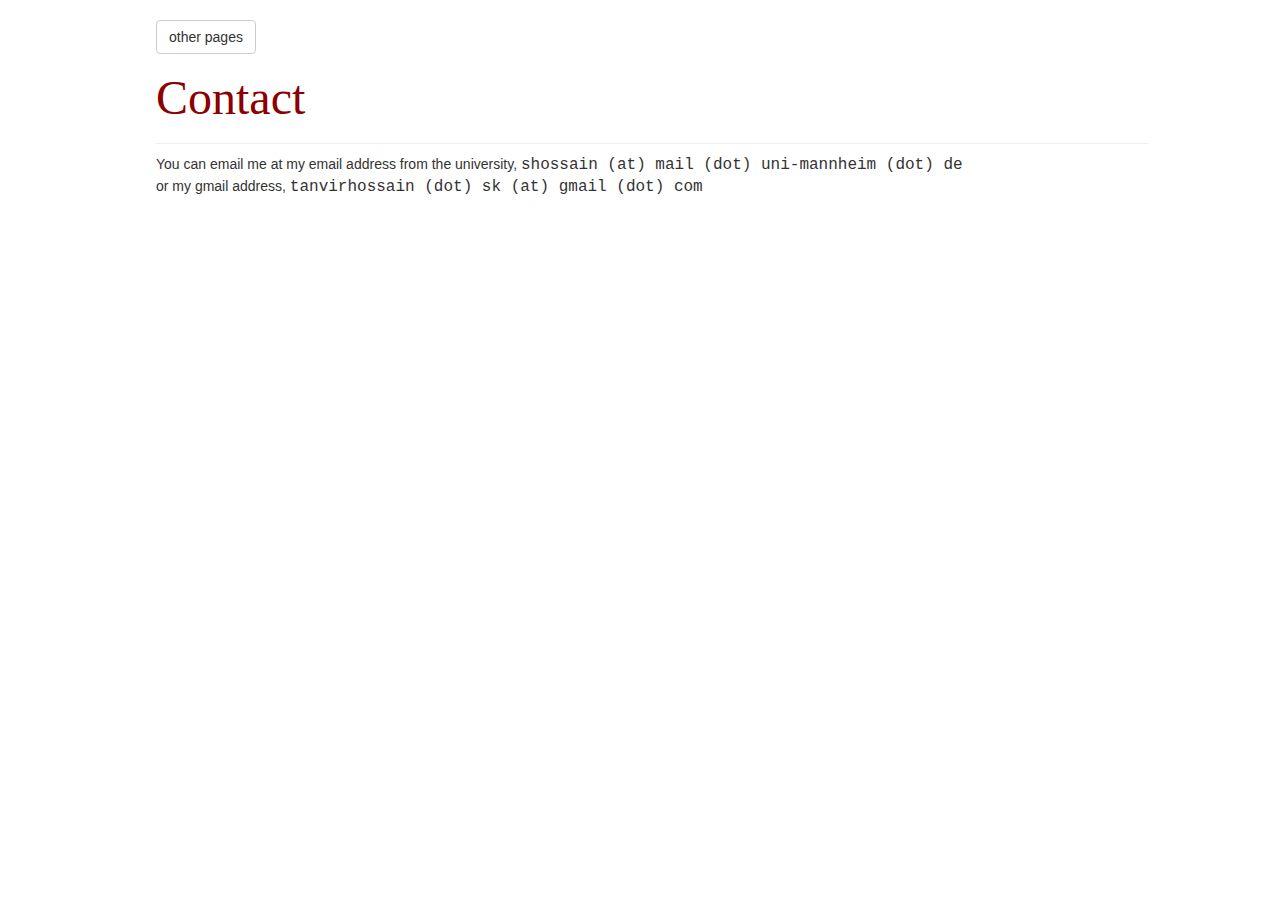
<file: contact_page.html>
<!DOCTYPE html>
<html lang="en">

<head>

    <meta charset="utf-8">
    <meta http-equiv="X-UA-Compatible" content="IE=edge">
    <meta name="viewport" content="width=device-width, shrink-to-fit=no, initial-scale=1">
    <meta name="description" content="">
    <meta name="author" content="">

    <title>
    Website - Shaikh Tanvir Hossain
    </title>

    <!-- Bootstrap Core CSS -->
    <link href="css/bootstrap.min.css" rel="stylesheet">

    <!-- Custom CSS -->
    <link href="css/simple-sidebar.css" rel="stylesheet">


    <!-- HTML5 Shim and Respond.js IE8 support of HTML5 elements and media queries -->
    <!-- WARNING: Respond.js doesn't work if you view the page via file:// -->
    <!--[if lt IE 9]>
        <script src="https://oss.maxcdn.com/libs/html5shiv/3.7.0/html5shiv.js"></script>
        <script src="https://oss.maxcdn.com/libs/respond.js/1.4.2/respond.min.js"></script>
    <![endif]-->

</head>

<body>

    <div id="wrapper">

        <!-- Sidebar -->
        <div id="sidebar-wrapper">
            <ul class="sidebar-nav">
                <li class="sidebar-brand">
                    <a href="#">
                        
                    </a>
                </li>
                <li>
                    
                </li>
                <li style="margin-bottom: 10%">
                    
                </li>
                <li>
                    <a href="index.html">Home Page</a>
                </li>

                <li>
                    <a href="https://www.dropbox.com/s/dt4a1cp834xjczz/CV.pdf?raw=true">Curriculum Vitae</a>
                </li>
                <li>
                    <a href="experiences.html">Details - Experience</a>
                </li>
                <li>
                    <a href="universitycourses.html">Details - University Courses</a>
                </li>
                <li>
                    <a href="contact_page.html">Contact</a>
                </li>
            </ul>
        </div>
        <!-- /#sidebar-wrapper -->

        <!-- Page Content -->
        <div id="page-content-wrapper">
            <div class="container-fluid">
                <div class="row">
                    <div class="col-lg-12">

                    <!-- FOR LEFT MARGIN-->
                    <div style="margin-left: 10%; margin-right: 8%">

                    <p style="text-align:left;margin:0px;padding-top:0px;overflow:hidden;text-overflow:ellipsis"> <a href="#menu-toggle" class="btn btn-default" id="menu-toggle">other pages</a>
                    <p></p> </p>


                        
                        <p><font  style="font-family:Garamond;" color="#8B0000" size="7">Contact</font> <br />
                                                    <hr style="margin:0px;padding-top:0px">
                         </p>

                         You can email me at my email address from the university, <font style="font-family:Courier " size="3">shossain (at) mail (dot) uni-mannheim (dot) de</font> 

                         <br />
                         or my gmail address, <font style="font-family:Courier " size="3">tanvirhossain (dot) sk (at) gmail (dot) com</font>
                    



                    </div>
                    </div>
                </div>
            </div>
        </div>
        <!-- /#page-content-wrapper -->

    </div>
    <!-- /#wrapper -->

    <!-- jQuery -->
    <script src="js/jquery.js"></script>

    <!-- Bootstrap Core JavaScript -->
    <script src="js/bootstrap.min.js"></script>

    <!-- Menu Toggle Script -->
    <script>
    $("#menu-toggle").click(function(e) {
        e.preventDefault();
        $("#wrapper").toggleClass("toggled");
    });
    </script>

</body>

</html>
</file>
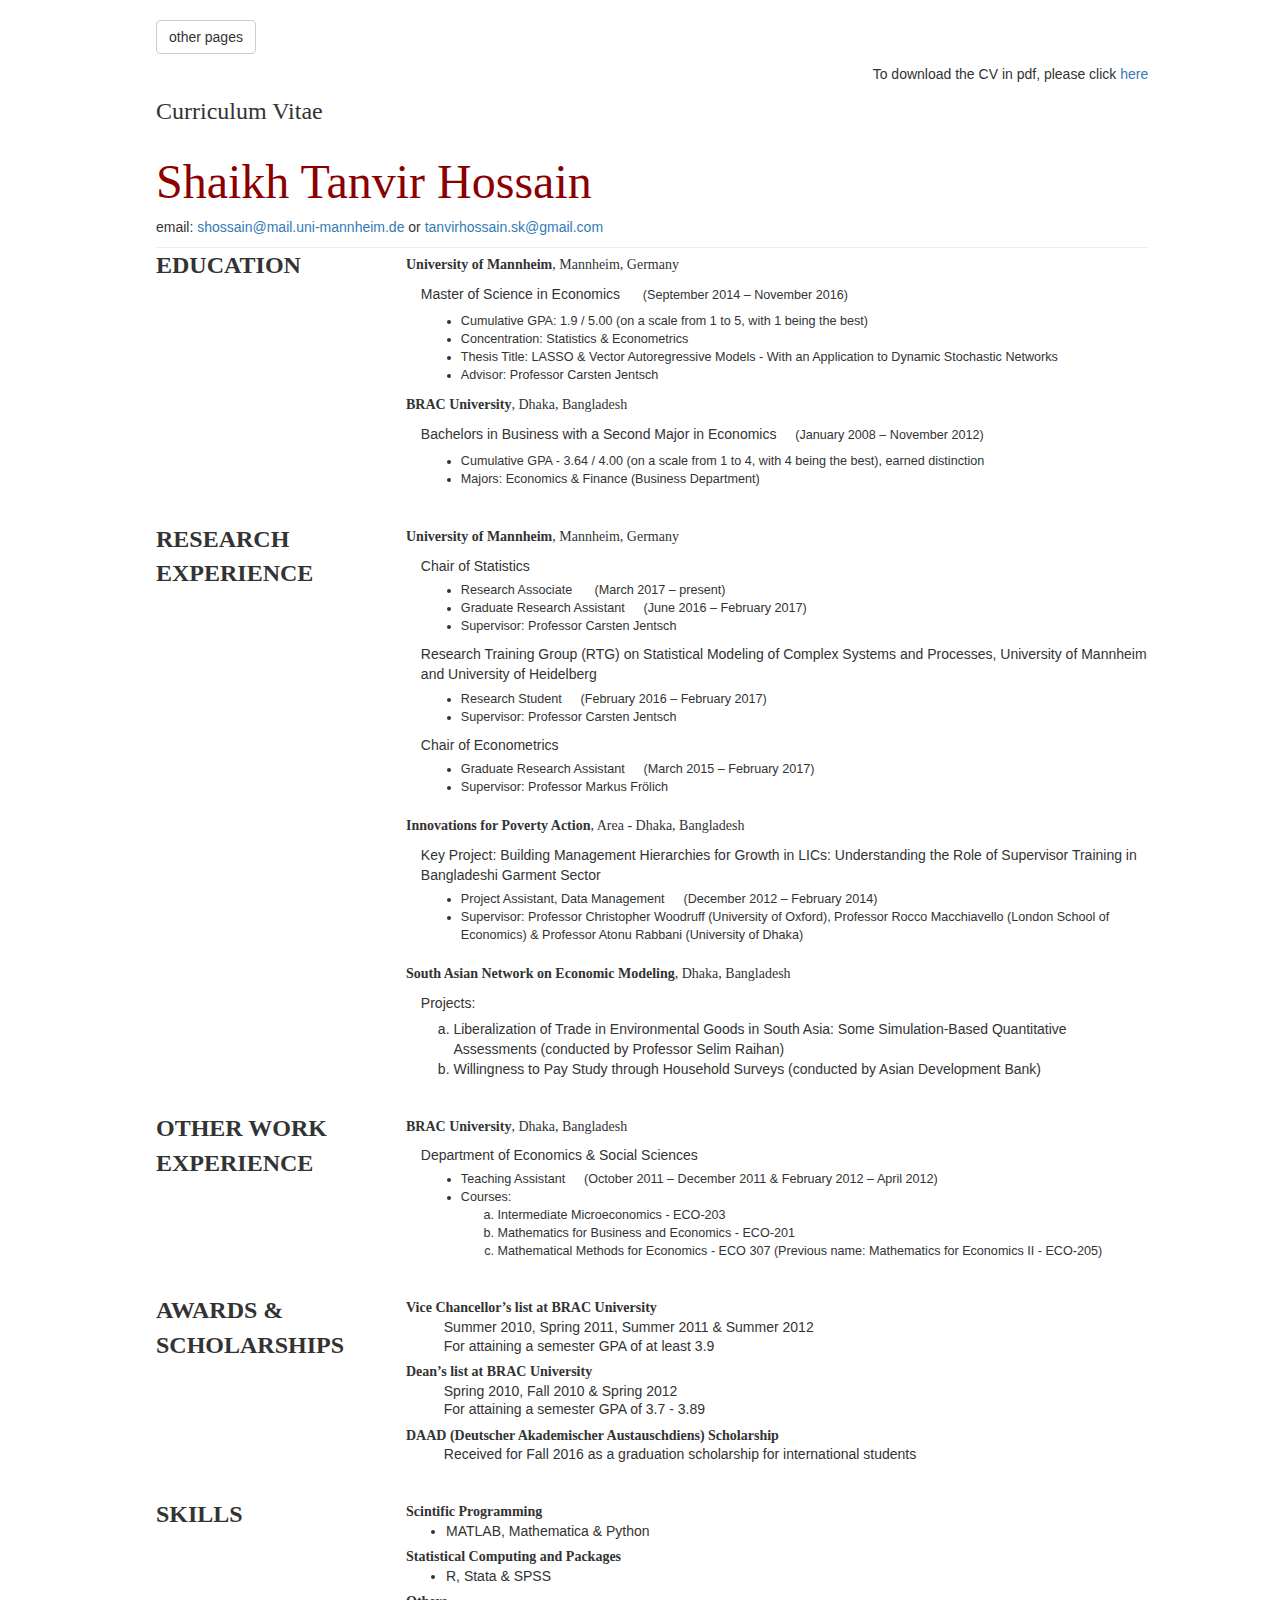
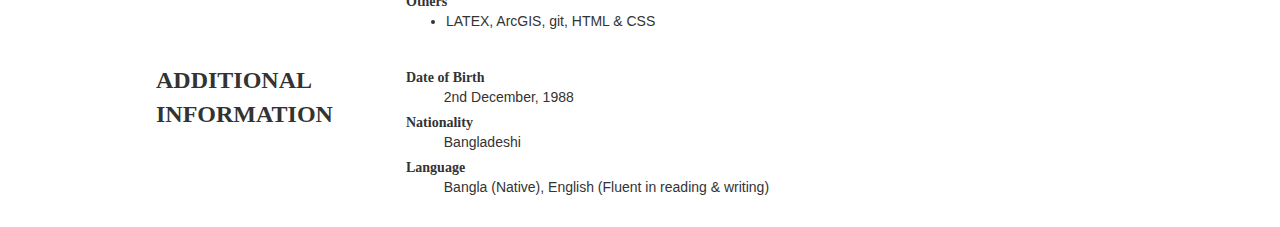
<file: CV.html>
<!DOCTYPE html>
<html>

<head>

    <meta charset="utf-8">
    <meta http-equiv="X-UA-Compatible" content="IE=edge">
    <meta name="viewport" content="width=device-width, shrink-to-fit=no, initial-scale=1">
    <meta name="description" content="">
    <meta name="author" content="">

    <title>
    Curriculum Vitae - Shaikh Tanvir Hossain
    </title>

    <!-- Bootstrap Core CSS -->
    <link href="css/bootstrap.min.css" rel="stylesheet">

                        <style type="text/css">
                        
                           #left {
                          width: 250px;
                          float: left;
                        }
                        #right {
                          margin-left: 250px;
                          /* Change this to whatever the width of your left column is*/
                          
                          /* width: 700px; removing this would make it float*/
                        }
                        .clear {
                          clear: both;
                        }
                        article {
                         -webkit-column-count: 2;
                         -moz-column-count: 2;
                        column-count: 2;
                        }
                        </style>


    <!-- Custom CSS -->
    <link href="css/simple-sidebar.css" rel="stylesheet">

    <!-- HTML5 Shim and Respond.js IE8 support of HTML5 elements and media queries -->
    <!-- WARNING: Respond.js doesn't work if you view the page via file:// -->
    <!--[if lt IE 9]>
        <script src="https://oss.maxcdn.com/libs/html5shiv/3.7.0/html5shiv.js"></script>
        <script src="https://oss.maxcdn.com/libs/respond.js/1.4.2/respond.min.js"></script>
    <![endif]-->

</head>

<body>

    <div id="wrapper">

        <!-- Sidebar -->
        <div id="sidebar-wrapper">
            <ul class="sidebar-nav">
                <li class="sidebar-brand">
                    <a href="#">
                        
                    </a>
                </li>
                <li>
                    <a href="index.html">Home Page</a>
                </li>
                <li>
                    <a href="https://www.dropbox.com/s/dt4a1cp834xjczz/CV.pdf?raw=true">Curriculum Vitae</a>
                </li>
                <li>
                    <a href="experiences.html">Details - Experience</a>
                </li>
                <li>
                    <a href="universitycourses.html">Details - University Courses</a>
                </li>
                <li>
                    <a href="contact_page.html">Contact</a>
                </li>
            </ul>
        </div>
        <!-- /#sidebar-wrapper -->

        <!-- Page Content -->
        <div id="page-content-wrapper">
            <div class="container-fluid">
                <div class="row">
                    <div class="col-lg-12">

                    <div style="margin-left: 10%; margin-right: 8%">

                        <p style="text-align:left;margin:0px;padding-top:0px;overflow:hidden;text-overflow:ellipsis"> <a href="#menu-toggle" class="btn btn-default" id="menu-toggle">other pages</a>
                        <p></p>
                        <p  style="text-align:right;margin:0px;padding-top:0px;overflow:hidden;text-overflow:ellipsis">To download the CV in pdf, please click <a href="https://www.dropbox.com/s/hthcqsj54qeayi4/CV.pdf?raw=true">here</a></p>
                        </p>
                         <p><font  style="font-family:Garamond;"  size="5">Curriculum Vitae</font> <br /> <br /> <font  style="font-family:Garamond;" color="#8B0000" size="7">Shaikh Tanvir Hossain </font>
                         <br />
                         email: <a href="mailto:shossain@mail.uni-mannheim.de">shossain@mail.uni-mannheim.de</a> or <a href="mailto:tanvirhossain.sk@gmail.com"> tanvirhossain.sk@gmail.com</a> 
                         </p>
                        <hr style="margin:0px;padding-top:0px"> 

                        <div id="left">
                                  <font size="5" style="font-family: Garamond"><b>EDUCATION</b></font>
                        </div>
                        <div id="right">
                            <p style="font-family:serif;margin-top:.2cm">
                                <b>University of Mannheim</b>, Mannheim, Germany 
                            </p>
                            <p style="margin-left:2%;margin-top:-.2%">Master of Science in Economics <span style="display:inline-block; width: .5cm;"></span><font style="font-size: 90%">(September 2014 – November 2016)</font>
                            </p>

                                <ul style="margin-top:-.2%;margin-left:2%;font-size: 90%;font-family: sans-serif;"> 
                                    <li>
                                        Cumulative GPA: 1.9 / 5.00 (on a scale from 1 to 5, with 1 being the best)
                                    </li>
                                    <li> 
                                        Concentration: Statistics & Econometrics
                                    </li>
                                    <li>
                                    Thesis Title: LASSO & Vector Autoregressive Models - With an Application to Dynamic Stochastic Networks
                                    </li>
                                    <li>
                                    Advisor: Professor Carsten Jentsch
                                    </li>
                                </ul>
                        </div>


                        <div id="right">
                            <p style="font-family:serif;margin-top:.2cm">
                                <b>BRAC University</b>, Dhaka, Bangladesh 
                            </p>
                            <p style="margin-left:2%;margin-top:-.2%">Bachelors in Business with a Second Major in Economics<span style="display:inline-block; width: .5cm;"></span><font style="font-size: 90%">(January 2008 – November 2012)</font>
                            </p>            
                                    <ul style="margin-top:-.2%;margin-left:2%;font-size: 90%;font-family: sans-serif;"> 
                                    <li>
                                       Cumulative GPA - 3.64 / 4.00 (on a scale from 1 to 4, with 4 being the best), earned distinction
                                    </li>
                                    <li> 
                                        Majors: Economics & Finance (Business Department)
                                    </li>
                                </ul>   
                                
                        </div>

                        <div id="left">
                                    <p style="margin-top:.6cm">
                                  <font size="5" style="font-family: Garamond"><b>RESEARCH EXPERIENCE</b></font></p>
                        </div>
                           
                        <div id="right">
                                <p style="font-family:serif;margin-top:1cm"><b>University of Mannheim</b>, Mannheim, Germany </p>
                                <p style="margin-left:2%;margin-top:-.2%"">Chair of Statistics</p>
                                

                                <ul style="margin-top:-.5%;margin-left:2%;font-size: 90%;font-family: sans-serif;"> 
                                    <li>
                                        Research Associate <span style="display:inline-block; width: .5cm;"></span>(March 2017 – present)
                                    </li>
                                    <li> 
                                       Graduate Research Assistant<span style="display:inline-block; width: .5cm;"></span>(June 2016 – February 2017)
                                    </li>
                                    <li>
                                    Supervisor: Professor Carsten Jentsch
                                    </li>
                                </ul>
                        </div> 

                        <div id="right">
                        <p style="margin-left:2%;margin-top:-.2%"">Research Training Group (RTG) on Statistical Modeling of Complex Systems and Processes, University
                                of Mannheim and University of Heidelberg</p>
                                

                                <ul style="margin-top:-.5%;margin-left:2%;font-size: 90%;font-family: sans-serif;"> 
                                    <li>
                                        Research Student<span style="display:inline-block; width: .5cm;"></span>(February 2016 – February 2017)
                                    </li>
                                    <li>
                                    Supervisor: Professor Carsten Jentsch
                                    </li>
                                </ul>
                        </div> 

                        <div id="right">
                        <p style="margin-left:2%;margin-top:-.2%"">Chair of Econometrics</p>
                                

                                <ul style="margin-top:-.5%;margin-left:2%;font-size: 90%;font-family: sans-serif;"> 
                                    <li>
                                        Graduate Research Assistant<span style="display:inline-block; width: .5cm;"></span>(March 2015 – February 2017)
                                    </li>
                                    <li>
                                    Supervisor: Professor Markus Frölich
                                    </li>
                                </ul>
                        </div> 

                        <div id="right">
                            <p style="font-family:serif;margin-top:.5cm"><b>Innovations for Poverty Action</b>, Area - Dhaka, Bangladesh</p>
                            <p style="margin-left:2%;margin-top:-.2%"">Key Project: Building Management Hierarchies for Growth in LICs: Understanding the Role of Supervisor Training in Bangladeshi Garment Sector</p>
                                

                            <ul style="margin-top:-.5%;margin-left:2%;font-size: 90%;font-family: sans-serif;"> 
                                    <li>
                                        Project Assistant, Data Management<span style="display:inline-block; width: .5cm;"></span>(December 2012 – February 2014)
                                    </li>
                                    <li>
                                    Supervisor: Professor Christopher Woodruff (University of Oxford), Professor Rocco Macchiavello (London School of Economics) & Professor Atonu Rabbani (University of Dhaka)
                                    </li>
                            </ul>
                        </div> 



                        <div id="right">
                            <p style="font-family:serif;margin-top:.5cm"><b>South Asian Network on Economic Modeling</b>, Dhaka, Bangladesh</p>
                            <p style="margin-left:2%;margin-top:-.2%">Projects:</p> 
                            <ul style="margin-left:1%;margin-top:-.5%;list-style-type: lower-alpha;">
                            <li>Liberalization of Trade in Environmental Goods in South Asia: Some Simulation-Based Quantitative Assessments (conducted by Professor Selim Raihan)</li>
                            <li>Willingness to Pay Study through Household Surveys (conducted by Asian Development Bank)</li>
                            </ul>

                                

                            
                        </div> 


                        <div id="left">
                                    <p style="margin-top:.6cm">
                                  <font size="5" style="font-family: Garamond"><b>OTHER WORK EXPERIENCE</b></font></p>
                        </div>

                         <div id="right">
                                <p style="font-family:serif;margin-top:1cm"><b>BRAC University</b>, Dhaka, Bangladesh</p>
                                <p style="margin-left:2%;margin-top:-.2%"">Department of Economics & Social Sciences</p>
                                

                                <ul style="margin-top:-.5%;margin-left:2%;font-size: 90%;font-family: sans-serif;"> 
                                    <li>
                                        Teaching Assistant<span style="display:inline-block; width: .5cm;"></span>(October 2011 – December 2011 & February 2012 – April 2012)
                                    </li>
                                    <li> 
                                       Courses:

                                       <ul style="margin-left:-.5%;margin-top:-.1%;list-style-type: lower-alpha;">
                                       <li>Intermediate Microeconomics - ECO-203</li>
                                       <li>Mathematics for Business and Economics - ECO-201</li>
                                       <li>Mathematical Methods for Economics - ECO 307 (Previous name: Mathematics for Economics II - ECO-205)</li>
                                       </ul>


                                    </li>

                                </ul>
                        </div> 


                        <div id="left">
                                    <p style="margin-top:.6cm">
                                  <font size="5" style="font-family: Garamond"><b>AWARDS & SCHOLARSHIPS</b></font></p>
                        </div>

                        <div id="right">
                                <p style="font-family:serif;margin-top:1cm"><b>Vice Chancellor’s list at BRAC University</b></p>
                                <p style="margin-left:1cm;margin-top:-.3cm"">Summer 2010, Spring 2011, Summer 2011 & Summer 2012</p>
                                <p style="margin-left:1cm;margin-top:-.3cm"">For attaining a semester GPA of at least 3.9</p>

                        </div> 

                        <div id="right">
                                <p style="font-family:serif;margin-top:-.1cm"><b>Dean’s list at BRAC University</b></p>
                                <p style="margin-left:1cm;margin-top:-.3cm"">Spring 2010, Fall 2010 & Spring 2012</p>
                                <p style="margin-left:1cm;margin-top:-.3cm"">For attaining a semester GPA of 3.7 - 3.89</p>

                        </div> 

                        <div id="right">
                                <p style="font-family:serif;margin-top:-.1cm"><b>DAAD (Deutscher Akademischer Austauschdiens) Scholarship</b></p>
                                <p style="margin-left:1cm;margin-top:-.3cm"">Received for Fall 2016 as a graduation scholarship for international students</p>

                        </div> 


                        <div id="left">
                                    <p style="margin-top:.6cm">
                                  <font size="5" style="font-family: Garamond"><b>SKILLS</b></font></p>
                        </div>

                        <div id="right">
                                <p style="font-family:serif;margin-top:1cm"><b>Scintific Programming</b></p>
                                <ul style="margin-left:0cm;margin-top:-.3cm""><li>MATLAB, Mathematica & Python</li></ul>

                        </div> 

                        <div id="right">
                                <p style="font-family:serif;margin-top:-.1cm"><b>Statistical Computing and Packages</b></p>
                                <ul style="margin-left:0cm;margin-top:-.3cm""><li>R, Stata & SPSS</li></ul>

                        </div> 

                        <div id="right">
                                <p style="font-family:serif;margin-top:-.1cm"><b>Others</b></p>
                                <ul style="margin-left:0cm;margin-top:-.3cm""><li>LATEX, ArcGIS, git, HTML & CSS</li></ul>

                        </div> 


                         <div id="left">
                                    <p style="margin-top:.6cm">
                                  <font size="5" style="font-family: Garamond"><b>ADDITIONAL INFORMATION</b></font></p>
                        </div>

                        <div id="right">
                                <p style="font-family:serif;margin-top:1cm"><b>Date of Birth</b></p>
                                <p style="margin-left:1cm;margin-top:-.3cm"">2nd December, 1988</p>

                        </div> 

                        <div id="right">
                                <p style="font-family:serif;margin-top:-.1cm"><b>Nationality</b></p>
                                <p style="margin-left:1cm;margin-top:-.3cm"">Bangladeshi</p>

                        </div> 

                        <div id="right">
                                <p style="font-family:serif;margin-top:-.1cm"><b>Language</b></p>
                                <p style="margin-left:1cm;margin-top:-.3cm"">Bangla (Native), English (Fluent in reading & writing)</p>

                        </div> 










                    <div class="clear"></div>


                    
                    </div> 

                    </div>    
                    
                </div>
            </div>
        </div>
        <!-- /#page-content-wrapper -->

    </div>
    <!-- /#wrapper -->

    <!-- jQuery -->
    <script src="js/jquery.js"></script>

    <!-- Bootstrap Core JavaScript -->
    <script src="js/bootstrap.min.js"></script>

    <!-- Menu Toggle Script -->
    <script>
    $("#menu-toggle").click(function(e) {
        e.preventDefault();
        $("#wrapper").toggleClass("toggled");
    });
    </script>

</body>

</html>
</file>
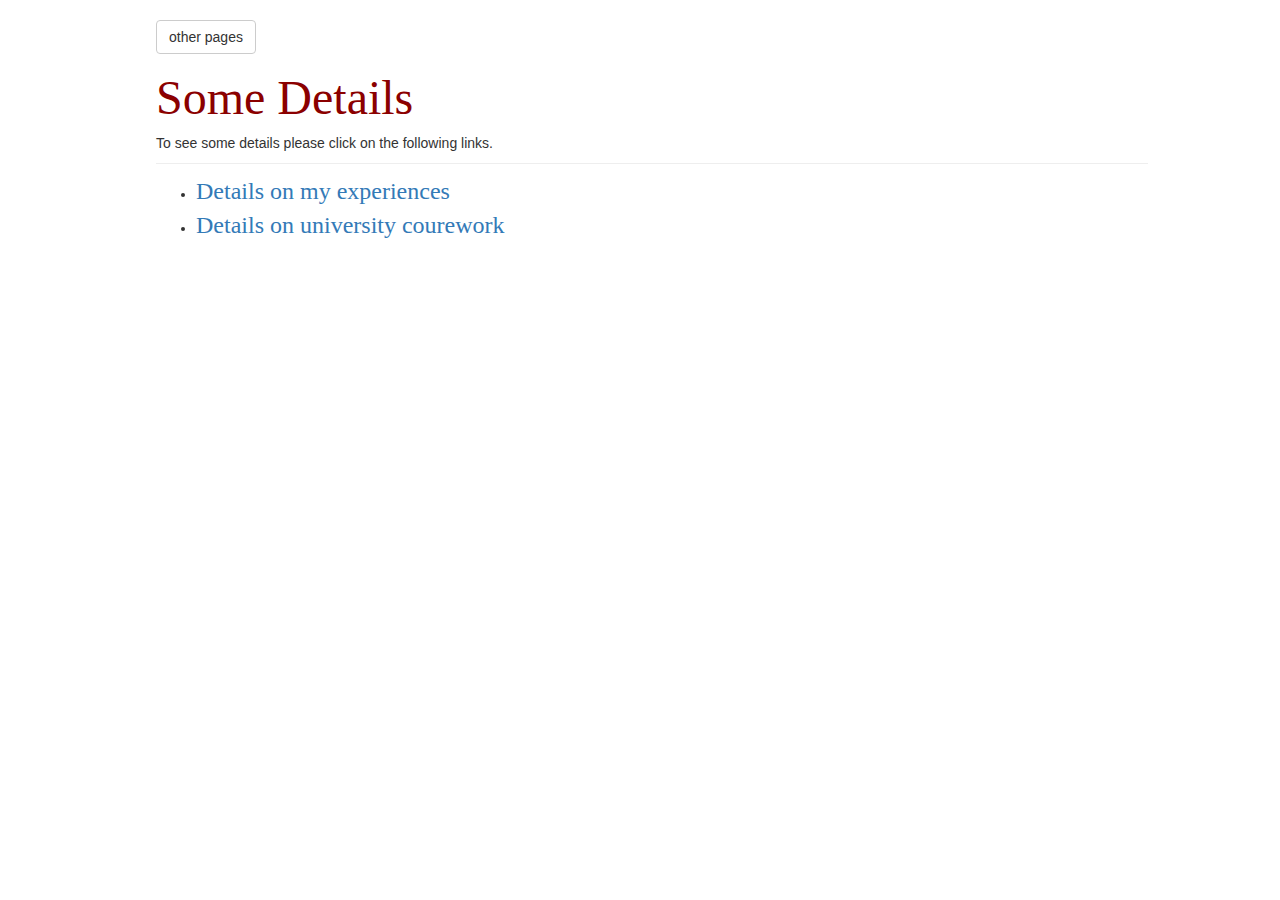
<file: details.html>
<!DOCTYPE html>
<html lang="en">

<head>

    <meta charset="utf-8">
    <meta http-equiv="X-UA-Compatible" content="IE=edge">
    <meta name="viewport" content="width=device-width, shrink-to-fit=no, initial-scale=1">
    <meta name="description" content="">
    <meta name="author" content="">

    <title>
    Website - Shaikh Tanvir Hossain
    </title>

    <!-- Bootstrap Core CSS -->
    <link href="css/bootstrap.min.css" rel="stylesheet">

    <!-- Custom CSS -->
    <link href="css/simple-sidebar.css" rel="stylesheet">


    <!-- HTML5 Shim and Respond.js IE8 support of HTML5 elements and media queries -->
    <!-- WARNING: Respond.js doesn't work if you view the page via file:// -->
    <!--[if lt IE 9]>
        <script src="https://oss.maxcdn.com/libs/html5shiv/3.7.0/html5shiv.js"></script>
        <script src="https://oss.maxcdn.com/libs/respond.js/1.4.2/respond.min.js"></script>
    <![endif]-->

</head>

<body>

    <div id="wrapper">

        <!-- Sidebar -->
        <div id="sidebar-wrapper">
            <ul class="sidebar-nav">
                <li class="sidebar-brand">
                    <a href="#">
                        
                    </a>
                </li>
                <li>
                    
                </li>
                <li style="margin-bottom: 10%">
                    
                </li>
                <li>
                    <a href="index.html">home</a>
                </li>

                <li>
                    <a href="https://www.dropbox.com/s/dt4a1cp834xjczz/CV.pdf?raw=true">curriculum vitae</a>
                </li>
                <li>
                    <a href="details.html">some details</a>
                </li>
            </ul>
        </div>
        <!-- /#sidebar-wrapper -->

        <!-- Page Content -->
        <div id="page-content-wrapper">
            <div class="container-fluid">
                <div class="row">
                    <div class="col-lg-12">

                    <!-- FOR LEFT MARGIN-->
                    <div style="margin-left: 10%; margin-right: 8%">

                    <p style="text-align:left;margin:0px;padding-top:0px;overflow:hidden;text-overflow:ellipsis"> <a href="#menu-toggle" class="btn btn-default" id="menu-toggle">other pages</a>
                    <p></p> </p>


                        
                        <p><font  style="font-family:Garamond;" color="#8B0000" size="7">Some Details</font> <br />
                        To see some details please click on the following links.
                                                    <hr style="margin:0px;padding-top:0px">

                         </p>


                        <ul>
                        <li>
                          <font  style="font-family:Garamond;" color="#228B22" size="5"> <a href="experiences.html">Details on my experiences</a> </font> 
                        
                         <br />
                         <li>
                         <font  style="font-family:Garamond;" color="#228B22" size="5"> <a href="universitycourses.html">Details on university courework</a> </font>
                         </li>
                         </ul>



                    </div>
                    </div>
                </div>
            </div>
        </div>
        <!-- /#page-content-wrapper -->

    </div>
    <!-- /#wrapper -->

    <!-- jQuery -->
    <script src="js/jquery.js"></script>

    <!-- Bootstrap Core JavaScript -->
    <script src="js/bootstrap.min.js"></script>

    <!-- Menu Toggle Script -->
    <script>
    $("#menu-toggle").click(function(e) {
        e.preventDefault();
        $("#wrapper").toggleClass("toggled");
    });
    </script>

</body>

</html>
</file>
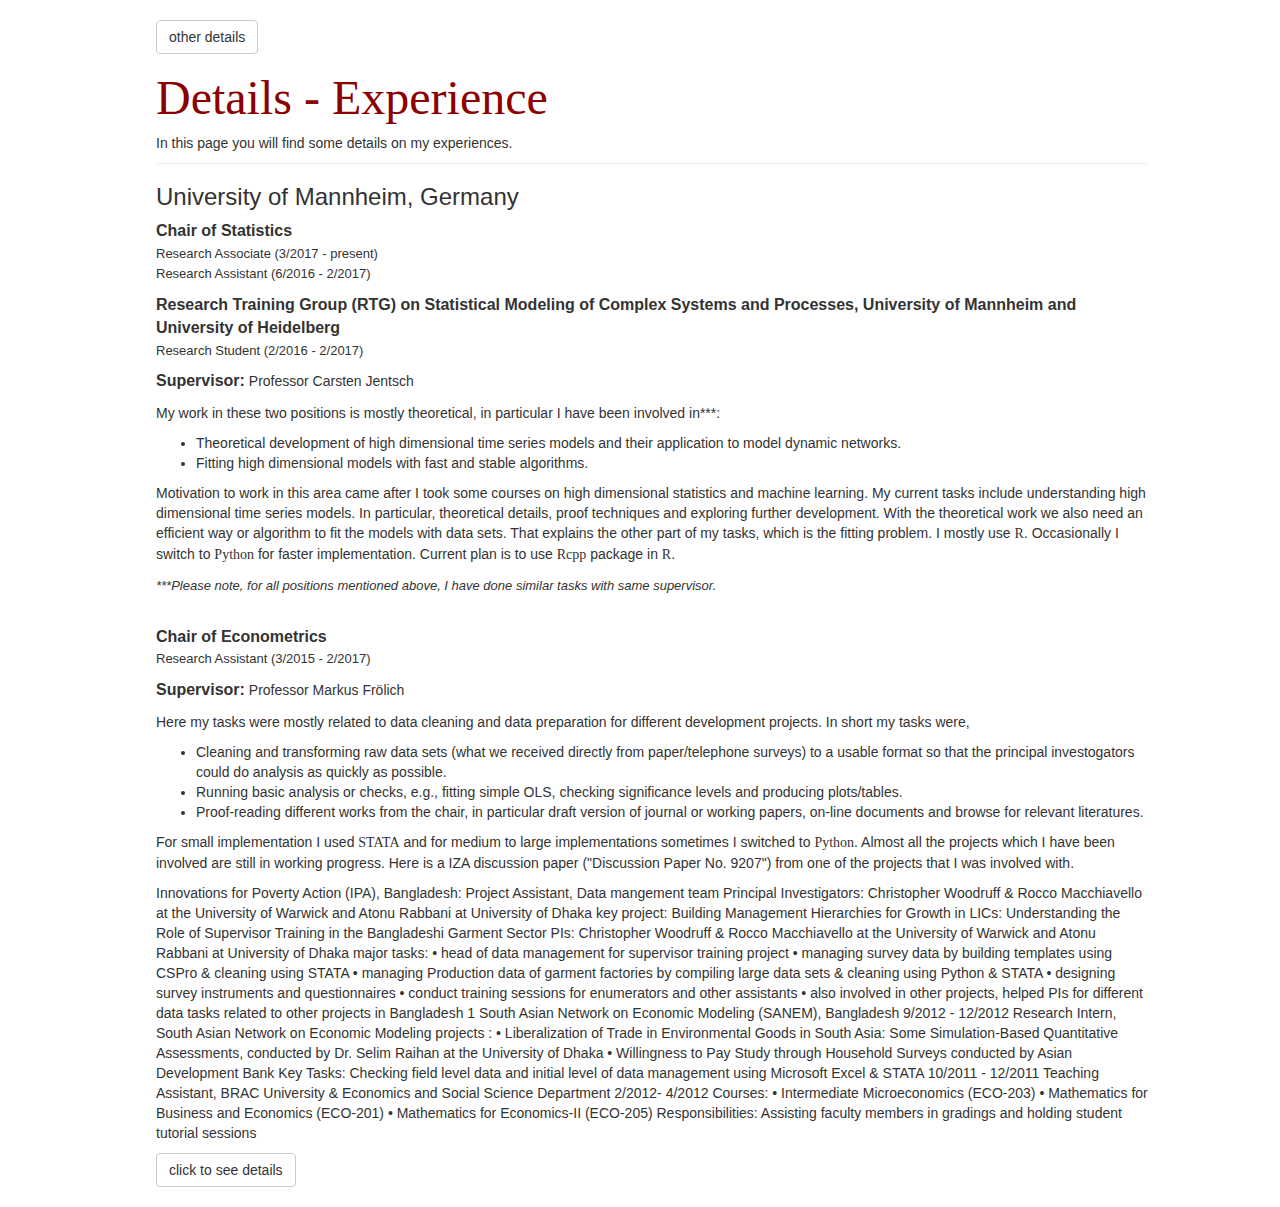
<file: experiences.html>
<!DOCTYPE html>
<html>

<head>

    <meta charset="utf-8">
    <meta http-equiv="X-UA-Compatible" content="IE=edge">
    <meta name="viewport" content="width=device-width, shrink-to-fit=no, initial-scale=1">
    <meta name="description" content="">
    <meta name="author" content="">

    <title>
    Details - Experiences
    </title>

    <!-- Bootstrap Core CSS -->
    <link href="css/bootstrap.min.css" rel="stylesheet">


    <!-- Custom CSS -->
    <link href="css/simple-sidebar.css" rel="stylesheet">

    <!-- HTML5 Shim and Respond.js IE8 support of HTML5 elements and media queries -->
    <!-- WARNING: Respond.js doesn't work if you view the page via file:// -->
    <!--[if lt IE 9]>
        <script src="https://oss.maxcdn.com/libs/html5shiv/3.7.0/html5shiv.js"></script>
        <script src="https://oss.maxcdn.com/libs/respond.js/1.4.2/respond.min.js"></script>
    <![endif]-->

</head>

<body>

   <div id="wrapper">

        <!-- Sidebar -->
        <div id="sidebar-wrapper">
            <ul class="sidebar-nav">
                <li class="sidebar-brand">
                    <a href="#">
                        
                    </a>
                </li>
                <li>
                    <a href="index.html">Home Page</a>
                </li>
                <li>
                    <a href="CV.html">Curriculum Vitae</a>
                </li>
                <li>
                    <a href="experiences.html">Details - Experience</a>
                </li>
                <li>
                    <a href="#">University Courses</a>
                </li>
                <li>
                    <a href="#">Contact</a>
                </li>
            </ul>
        </div>
        <!-- /#sidebar-wrapper -->

        <!-- Page Content -->
        <div id="page-content-wrapper">
            <div class="container-fluid">
                <div class="row">
                    <div class="col-lg-12">

                    <!-- FOR LEFT MARGIN-->
                    <div style="margin-left: 10%; margin-right: 8%">

                    <p style="text-align:left;margin:0px;padding-top:0px;overflow:hidden;text-overflow:ellipsis"> <a href="#menu-toggle" class="btn btn-default" id="menu-toggle">other details</a>
                    <p></p> </p>


                    	
                        <p><font  style="font-family:Garamond;" color="#8B0000" size="7">Details - Experience</font> <br />
                                                    <font style="margin-top:-5%">In this page you will find some details on my experiences.
                                                    </font>
                                                    <hr style="margin:0px;padding-top:0px">
                         </p>


                         
                        <h3>
                            University of Mannheim, Germany
                        </h3>

                        
                        <p>
                            <b> 
                            <font size="3">
                                Chair of Statistics
                            </font>
                            </b> 
                            <br />
                            
                            <font size ="2">
                                Research Associate (3/2017 - present) <br />
                                Research Assistant (6/2016 - 2/2017) <br />
                            </font>
                        </p>

                        
                        <p>
                            <b>
                            <font size="3">
                                Research Training Group (RTG) on Statistical Modeling of Complex Systems and Processes, University of Mannheim and University of Heidelberg
                            </font>
                            </b>
                            <br /> 
                            <font size="2">
                                Research Student (2/2016 - 2/2017)
                            </font>
                        </p>

                        <p><b><font size="3">Supervisor:</font></b> Professor Carsten Jentsch</p>
                        
                        
                    
                        <p>My work in these two positions is mostly theoretical, in particular I have been involved in***:</p>

                        <ul>
                        
                        <li>Theoretical development of high dimensional time series models and their application to model dynamic networks.</li>

                        <li>
                            
                        Fitting high dimensional models with fast and stable algorithms.

                        </li>

                        </ul>

                        <p> Motivation to work in this area came after I took some courses on high dimensional statistics and machine learning. My current tasks include understanding high dimensional time series models. In particular, theoretical details, proof techniques and exploring further development. With the theoretical work we also need an efficient way or algorithm to fit the models with data sets. That explains the other part of my tasks, which is the fitting problem. I mostly use  <font face="Lucida Sans Unicode">R</font>. Occasionally I switch to <font face="Lucida Sans Unicode">Python</font> for faster implementation. Current plan is to use <font face="Lucida Sans Unicode">Rcpp</font> package in <font face="Lucida Sans Unicode">R</font>.</p>
                        
                        

                        <p> <font size="2"><i>***Please note, for all positions mentioned above, I have done similar tasks with same supervisor.</i></font></p>

                        
                        
                        <br />

                         <p>
                            <b>
                            <font size="3">
                            Chair of Econometrics
                            </font>
                            </b>
                            <br /> 
                            <font size="2">
                            Research Assistant (3/2015 - 2/2017)
                            </font>
                        </p>

                        <p><b><font size="3">Supervisor:</font></b> Professor Markus Frölich</p>


                        <p> Here my tasks were mostly related to data cleaning and data preparation for different development projects. In short my tasks were,</p>

                        <ul>
                        
                        <li> Cleaning and transforming raw data sets (what we received directly from paper/telephone surveys) to a usable format so that the principal investogators could do analysis as quickly as possible. 

                        <li>
                        Running basic analysis or checks, e.g., fitting simple OLS, checking significance levels and producing plots/tables.
                        </li>

                        <li>
                        Proof-reading different works from the chair, in particular draft version of journal or working papers, on-line documents and browse for relevant literatures. 
                        </li>


                        </ul>

                        <p>For small implementation I used <font face="Lucida Sans Unicode">STATA</font> and for medium to large implementations sometimes I switched to <font face="Lucida Sans Unicode">Python</font>. Almost all the projects which I have been involved are still in working progress. Here is a IZA discussion paper ("Discussion Paper No. 9207") from one of the projects that I was involved with.</p>
                        


<p>
Innovations for Poverty Action (IPA), Bangladesh:
Project Assistant, Data mangement team
Principal Investigators: Christopher Woodruff & Rocco Macchiavello at the University of Warwick and Atonu Rabbani at University of Dhaka
key project: Building Management Hierarchies for Growth in LICs: Understanding the Role of Supervisor

Training in the Bangladeshi Garment Sector
PIs: Christopher Woodruff & Rocco Macchiavello at the University of Warwick and
Atonu Rabbani at University of Dhaka
major tasks:
• head of data management for supervisor training project
• managing survey data by building templates using CSPro & cleaning using STATA
• managing Production data of garment factories by compiling large data sets & cleaning using Python
& STATA
• designing survey instruments and questionnaires
• conduct training sessions for enumerators and other assistants
• also involved in other projects, helped PIs for different data tasks related to other projects in
Bangladesh
1

South Asian Network on Economic Modeling (SANEM), Bangladesh
9/2012 - 12/2012 Research Intern, South Asian Network on Economic Modeling
projects :
• Liberalization of Trade in Environmental Goods in South Asia: Some Simulation-Based Quantitative
Assessments, conducted by Dr. Selim Raihan at the University of Dhaka
• Willingness to Pay Study through Household Surveys conducted by Asian Development Bank
Key Tasks: Checking field level data and initial level of data management using Microsoft Excel &
STATA
10/2011 - 12/2011 Teaching Assistant, BRAC University
& Economics and Social Science Department
2/2012- 4/2012 Courses:
• Intermediate Microeconomics (ECO-203)
• Mathematics for Business and Economics (ECO-201)
• Mathematics for Economics-II (ECO-205)
Responsibilities: Assisting faculty members in gradings and holding student tutorial sessions</p>

						 
                     
                        <a href="#menu-toggle" class="btn btn-default" id="menu-toggle">click to see details</a>


                        </div>
                        <!-- FOR LEFT MARGIN-->
                    </div>
                </div>
            </div>
        </div>
        <!-- /#page-content-wrapper -->

    </div>
    <!-- /#wrapper -->

    <!-- jQuery -->
    <script src="js/jquery.js"></script>

    <!-- Bootstrap Core JavaScript -->
    <script src="js/bootstrap.min.js"></script>

    <!-- Menu Toggle Script -->
    <script>
    $("#menu-toggle").click(function(e) {
        e.preventDefault();
        $("#wrapper").toggleClass("toggled");
    });
    </script>

</body>

</html>
</file>
<file: css/simple-sidebar.css>
/*!
 * Start Bootstrap - Simple Sidebar (http://startbootstrap.com/)
 * Copyright 2013-2016 Start Bootstrap
 * Licensed under MIT (https://github.com/BlackrockDigital/startbootstrap/blob/gh-pages/LICENSE)
 */

 body {
    overflow-x: hidden;
 }

/* Toggle Styles */

#wrapper {
    padding-left: 0;
    -webkit-transition: all 0.5s ease;
    -moz-transition: all 0.5s ease;
    -o-transition: all 0.5s ease;
    transition: all 0.5s ease;
}

#wrapper.toggled {
    padding-left: 250px;
}

#sidebar-wrapper {
    z-index: 1000;
    position: fixed;
    left: 250px;
    width: 0;
    height: 100%;
    margin-left: -250px;
    overflow-y: auto;
    background: #000;
    -webkit-transition: all 0.5s ease;
    -moz-transition: all 0.5s ease;
    -o-transition: all 0.5s ease;
    transition: all 0.5s ease;
}

#wrapper.toggled #sidebar-wrapper {
    width: 250px;
}

#page-content-wrapper {
    width: 100%;
    position: absolute;
    padding: 15px;
}

#wrapper.toggled #page-content-wrapper {
    position: absolute;
    margin-right: -250px;
}

/* Sidebar Styles */

.sidebar-nav {
    position: absolute;
    top: 0;
    width: 250px;
    margin: 0;
    padding: 0;
    list-style: none;
}

.sidebar-nav li {
    text-indent: 20px;
    line-height: 40px;
}

.sidebar-nav li a {
    display: block;
    text-decoration: none;
    color: #999999;
}

.sidebar-nav li a:hover {
    text-decoration: none;
    color: #fff;
    background: rgba(255,255,255,0.2);
}

.sidebar-nav li a:active,
.sidebar-nav li a:focus {
    text-decoration: none;
}

.sidebar-nav > .sidebar-brand {
    height: 65px;
    font-size: 18px;
    line-height: 60px;
}

.sidebar-nav > .sidebar-brand a {
    color: #999999;
}

.sidebar-nav > .sidebar-brand a:hover {
    color: #fff;
    background: none;
}

@media(min-width:768px) {
    #wrapper {
        padding-left: 0;
    }

    #wrapper.toggled {
        padding-left: 250px;
    }

    #sidebar-wrapper {
        width: 0;
    }

    #wrapper.toggled #sidebar-wrapper {
        width: 250px;
    }

    #page-content-wrapper {
        padding: 20px;
        position: relative;
    }

    #wrapper.toggled #page-content-wrapper {
        position: relative;
        margin-right: 0;
    }
}
</file>
